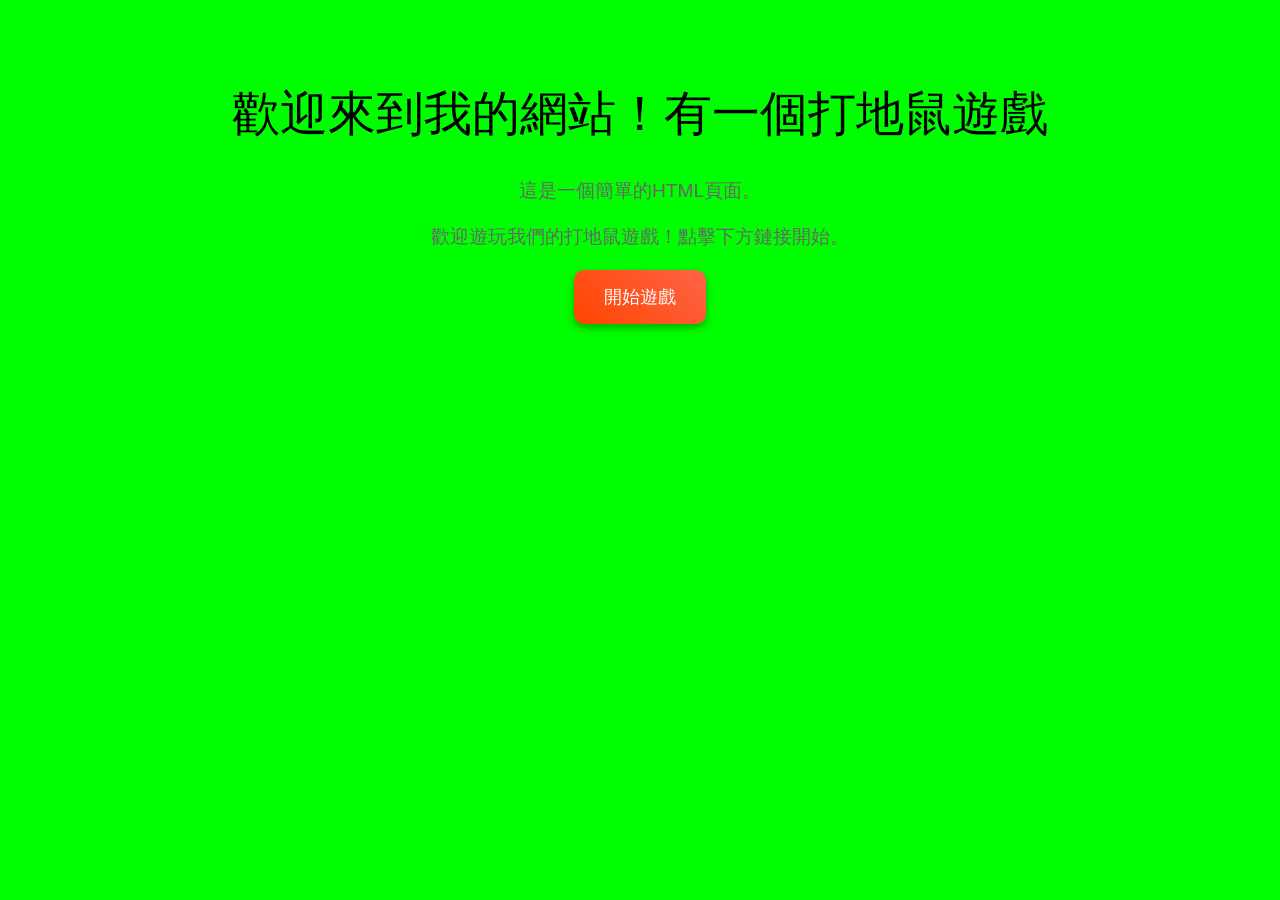
<file: index.html>
<!DOCTYPE html>
<html lang="zh-tw">
<head>
    <meta charset="UTF-8">
    <title>首頁</title>
    <link rel="stylesheet" href="style.css">


<body>
    <h1>歡迎來到我的網站！有一個打地鼠遊戲</h1>
    <p>這是一個簡單的HTML頁面。</p>
    <p>歡迎遊玩我們的打地鼠遊戲！點擊下方鏈接開始。</p>
    <a href="game.html">開始遊戲</a>
</html>
</file>
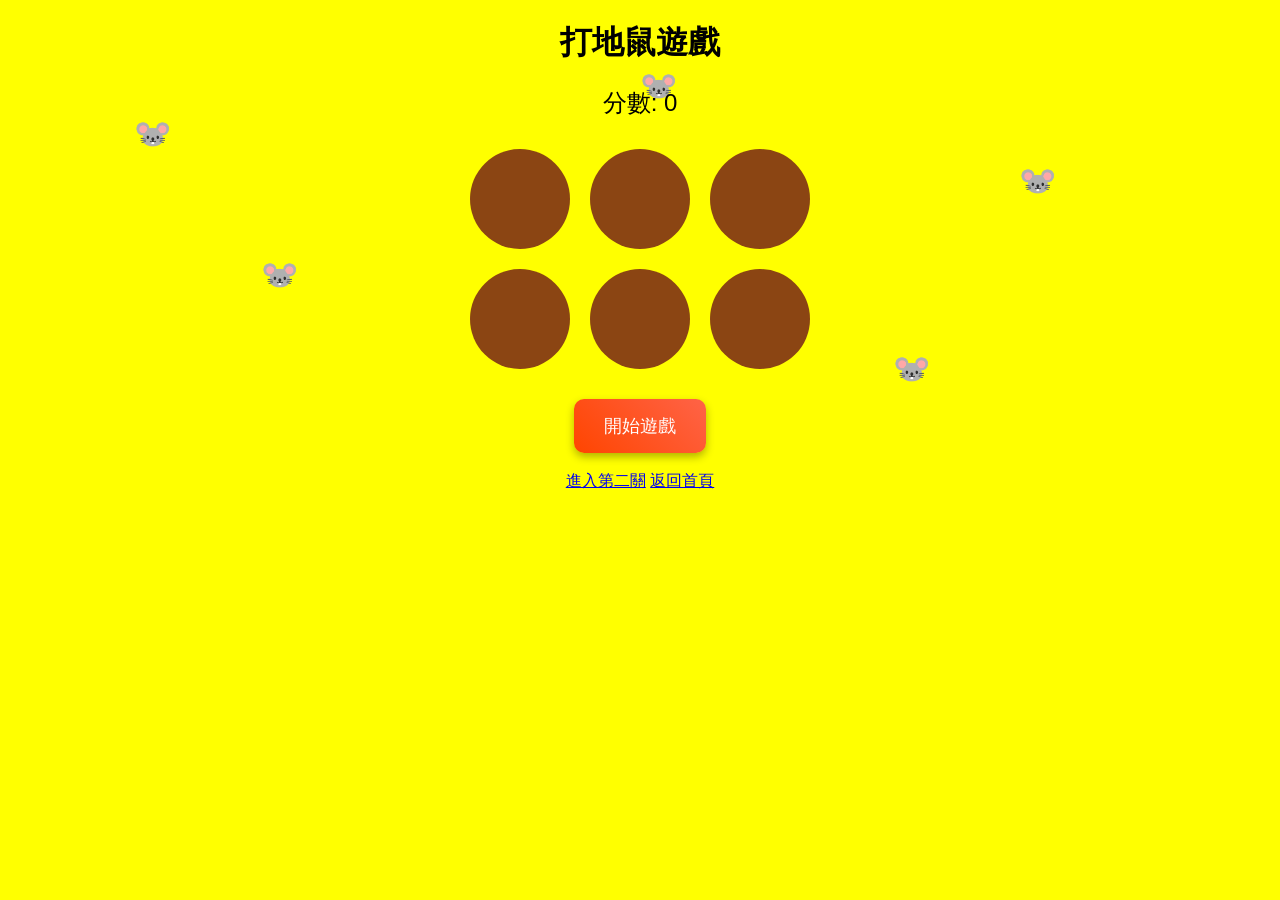
<file: game.html>
<!DOCTYPE html>
<html lang="zh-tw">
<head>
    <meta charset="UTF-8">
    <title>打地鼠遊戲</title>
    <style>
        body {
            font-family: Arial, sans-serif;
            text-align: center;
            background-color: #FFFF00;
            position: relative;
            overflow: hidden;
        }
        .game-container {
            margin: 20px auto;
            width: 400px;
        }
        .holes {
            display: flex;
            flex-wrap: wrap;
            justify-content: center;
        }
        .hole {
            width: 100px;
            height: 100px;
            margin: 10px;
            background-color: #8B4513;
            border-radius: 50%;
            position: relative;
            overflow: hidden;
        }
        .mole {
            width: 80px;
            height: 80px;
            position: absolute;
            bottom: -80px;
            display: flex;
            justify-content: center;
            align-items: center;
            font-size: 50px;
            transition: bottom 0.3s ease;
        }
        .score {
            font-size: 24px;
            margin: 20px;
        }
        .hole.up .mole {
            display: block;
            bottom: 0;
        }
        button {
            padding: 15px 30px;
            font-size: 18px;
            background: linear-gradient(45deg, #FF4500, #FF6347);
            color: white;
            border: none;
            border-radius: 10px;
            cursor: pointer;
            box-shadow: 0 4px 8px rgba(0,0,0,0.3);
            transition: all 0.3s ease;
        }
        button:hover {
            background: linear-gradient(45deg, #FF6347, #FF4500);
            transform: scale(1.1);
            box-shadow: 0 6px 12px rgba(0,0,0,0.4);
        }
        button:active {
            transform: scale(0.95);
            box-shadow: 0 2px 4px rgba(0,0,0,0.2);
        }
        .running-mole {
            position: absolute;
            font-size: 30px;
            animation: runAround 8s linear infinite;
            z-index: -1;
        }
        .running-mole:nth-child(1) { animation-delay: 0s; left: 10%; top: 20%; }
        .running-mole:nth-child(2) { animation-delay: 2s; left: 20%; top: 50%; }
        .running-mole:nth-child(3) { animation-delay: 4s; left: 50%; top: 10%; }
        .running-mole:nth-child(4) { animation-delay: 6s; left: 70%; top: 70%; }
        .running-mole:nth-child(5) { animation-delay: 1s; left: 80%; top: 30%; }
        @keyframes runAround {
            0% { transform: translate(0, 0); }
            25% { transform: translate(50vw, 0); }
            50% { transform: translate(50vw, 50vh); }
            75% { transform: translate(0, 50vh); }
            100% { transform: translate(0, 0); }
        }
    </style>
</head>
<body>
    <div class="background-moles">
        <div class="running-mole">🐭</div>
        <div class="running-mole">🐭</div>
        <div class="running-mole">🐭</div>
        <div class="running-mole">🐭</div>
        <div class="running-mole">🐭</div>
    </div>
    <h1>打地鼠遊戲</h1>
    <div class="score">分數: <span id="score">0</span></div>
    <div class="game-container">
        <div class="holes">
            <div class="hole" id="hole1">
                <div class="mole" id="mole1">🐭</div>
            </div>
            <div class="hole" id="hole2">
                <div class="mole" id="mole2">🐭</div>
            </div>
            <div class="hole" id="hole3">
                <div class="mole" id="mole3">🐭</div>
            </div>
            <div class="hole" id="hole4">
                <div class="mole" id="hole4">
                    <div class="mole" id="mole4"></div>
                </div>
            </div>
            <div class="hole" id="hole5">
                <div class="mole" id="mole4">🐭</div>
            </div>
            <div class="hole" id="hole6">
                <div class="mole" id="mole6">🐭</div>
            </div>
        </div>
    </div>
    <button id="start">開始遊戲</button>
    <br><br>
    <a href="level2.html">進入第二關</a>
    <a href="index.html">返回首頁</a>
    <script>
        const holes = document.querySelectorAll('.hole');
        const moles = document.querySelectorAll('.mole');
        const scoreDisplay = document.getElementById('score');
        const startButton = document.getElementById('start');
        let score = 0;
        let timeUp = false;
        let lastHole;

        function randomTime(min, max) {
            return Math.round(Math.random() * (max - min) + min);
        }

        function randomHole(holes) {
            const idx = Math.floor(Math.random() * holes.length);
            const hole = holes[idx];
            if (hole === lastHole) {
                return randomHole(holes);
            }
            lastHole = hole;
            return hole;
        }

        function peep() {
            const time = randomTime(200, 1000);
            const hole = randomHole(holes);
            hole.classList.add('up');
            setTimeout(() => {
                hole.classList.remove('up');
                if (!timeUp) peep();
            }, time);
        }

        function startGame() {
            score = 0;
            scoreDisplay.textContent = 0;
            timeUp = false;
            peep();
            setTimeout(() => timeUp = true, 10000);
        }

        function bonk(e) {
            if (!e.isTrusted) return; // 防止作弊
            score++;
            this.classList.remove('up');
            scoreDisplay.textContent = score;
        }

        moles.forEach(mole => mole.addEventListener('click', bonk));

        startButton.addEventListener('click', startGame);
    </script>
</body>
</html>
</file>
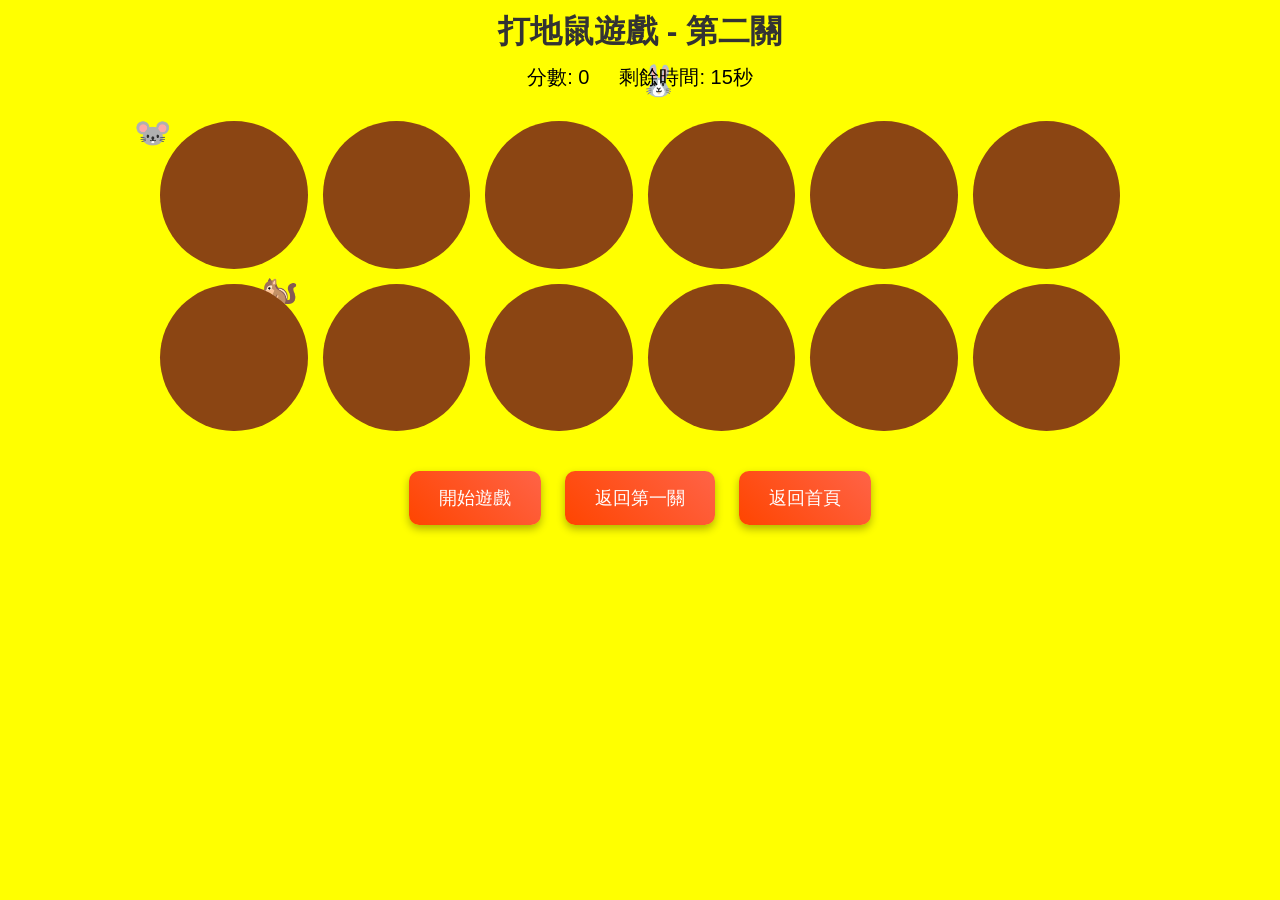
<file: level2.html>
<!DOCTYPE html>
<html lang="zh-tw">
<head>
    <meta charset="UTF-8">
    <title>打地鼠遊戲 - 第二關</title>
    <style>
        body {
            font-family: Arial, sans-serif;
            text-align: center;
            background-color: #FFFF00;
            background-image: url('https://hips.hearstapps.com/hmg-prod/images/snapinsta-to-627721113-1494590322025806-5017587015740119321-n-69a9400228125.jpg?crop=0.608xw:0.366xh;0.219xw,0.343xh');
            background-size: auto;
            background-position: left bottom;
            background-repeat: no-repeat;
            background-attachment: fixed;
            position: relative;
            overflow: hidden;
        }
        h1 {
            color: #333;
            margin: 10px 0;
        }
        .game-info {
            display: flex;
            justify-content: center;
            gap: 30px;
            font-size: 20px;
            margin: 10px 0;
        }
        .game-container {
            margin: 10px auto;
            width: 90vw;
            max-width: 1000px;
        }
        .holes {
            display: grid;
            grid-template-columns: repeat(6, 1fr);
            gap: 15px;
            padding: 20px;
        }
        .hole {
            width: 100%;
            aspect-ratio: 1;
            background-color: #8B4513;
            border-radius: 50%;
            position: relative;
            overflow: hidden;
            cursor: pointer;
        }
        .creature {
            width: 70%;
            height: 70%;
            position: absolute;
            top: 50%;
            left: 50%;
            transform: translate(-50%, -50%) translateY(100px);
            display: flex;
            justify-content: center;
            align-items: center;
            font-size: 40px;
            transition: transform 0.3s ease;
        }
        .hole.up .creature {
            transform: translate(-50%, -50%) translateY(0);
        }
        button {
            padding: 15px 30px;
            font-size: 18px;
            background: linear-gradient(45deg, #FF4500, #FF6347);
            color: white;
            border: none;
            border-radius: 10px;
            cursor: pointer;
            box-shadow: 0 4px 8px rgba(0,0,0,0.3);
            transition: all 0.3s ease;
            margin: 10px;
        }
        button:hover {
            background: linear-gradient(45deg, #FF6347, #FF4500);
            transform: scale(1.1);
            box-shadow: 0 6px 12px rgba(0,0,0,0.4);
        }
        button:active {
            transform: scale(0.95);
            box-shadow: 0 2px 4px rgba(0,0,0,0.2);
        }
        a {
            display: inline-block;
            padding: 15px 30px;
            font-size: 18px;
            background: linear-gradient(45deg, #FF4500, #FF6347);
            color: white;
            text-decoration: none;
            border-radius: 10px;
            cursor: pointer;
            box-shadow: 0 4px 8px rgba(0,0,0,0.3);
            transition: all 0.3s ease;
            margin: 10px;
        }
        a:hover {
            background: linear-gradient(45deg, #FF6347, #FF4500);
            transform: scale(1.1);
            box-shadow: 0 6px 12px rgba(0,0,0,0.4);
        }
        .running-mole {
            position: absolute;
            font-size: 30px;
            animation: runAround 8s linear infinite;
            z-index: -1;
        }
        .running-mole:nth-child(1) { animation-delay: 0s; left: 10%; top: 20%; }
        .running-mole:nth-child(2) { animation-delay: 2s; left: 20%; top: 50%; }
        .running-mole:nth-child(3) { animation-delay: 4s; left: 50%; top: 10%; }
        @keyframes runAround {
            0% { transform: translate(0, 0); }
            25% { transform: translate(50vw, 0); }
            50% { transform: translate(50vw, 50vh); }
            75% { transform: translate(0, 50vh); }
            100% { transform: translate(0, 0); }
        }
        .distraction {
            position: fixed;
            bottom: 20px;
            right: 20px;
            display: flex;
            align-items: center;
            gap: 15px;
            z-index: 100;
            animation: popIn 0.3s ease, popOut 0.3s ease 2.7s;
        }
        .distraction-emoji {
            font-size: 80px;
        }
        .distraction-message {
            padding: 15px 20px;
            background-color: white;
            border: 3px solid #333;
            border-radius: 15px;
            font-size: 18px;
            font-weight: bold;
            color: #FF4500;
            max-width: 250px;
            white-space: normal;
            box-shadow: 0 4px 8px rgba(0,0,0,0.2);
        }
        @keyframes popIn {
            0% { transform: scale(0); }
            100% { transform: scale(1); }
        }
        @keyframes popOut {
            0% { transform: scale(1); }
            100% { transform: scale(0); }
        }
    </style>
</head>
<body>
    <div class="background-moles">
        <div class="running-mole">🐭</div>
        <div class="running-mole">🐿️</div>
        <div class="running-mole">🐰</div>
    </div>
    <h1>打地鼠遊戲 - 第二關</h1>
    <div class="game-info">
        <div>分數: <span id="score">0</span></div>
        <div>剩餘時間: <span id="timer">15</span>秒</div>
    </div>
    <div class="game-container">
        <div class="holes" id="holesContainer"></div>
    </div>
    <button id="start">開始遊戲</button>
    <a href="game.html">返回第一關</a>
    <a href="index.html">返回首頁</a>

    <script>
        const holesContainer = document.getElementById('holesContainer');
        const scoreDisplay = document.getElementById('score');
        const timerDisplay = document.getElementById('timer');
        const startButton = document.getElementById('start');
        let score = 0;
        let timeLeft = 15;
        let gameActive = false;
        let lastHole;
        const creatures = ['🐭', '🐿️', '🐿️', '🐿️', '🐰']; // 更多花栗鼠，兔子較少
        const distractions = [
            '快去洗澡啦，別再玩了！',
            '媽媽要你去寫功課！',
            '農夫說今天工作還沒做完呢',
            '別玩了，要睡覺了！',
            '趕緊來幫忙做家事啦！'
        ];

        // 創建12個洞
        for (let i = 0; i < 12; i++) {
            const hole = document.createElement('div');
            hole.className = 'hole';
            hole.id = `hole${i}`;
            const creature = document.createElement('div');
            creature.className = 'creature';
            creature.textContent = '🐭';
            hole.appendChild(creature);
            hole.addEventListener('click', bonk);
            holesContainer.appendChild(hole);
        }

        const holes = document.querySelectorAll('.hole');

        function randomTime(min, max) {
            return Math.round(Math.random() * (max - min) + min);
        }

        function randomHole() {
            const idx = Math.floor(Math.random() * holes.length);
            const hole = holes[idx];
            if (hole === lastHole) {
                return randomHole();
            }
            lastHole = hole;
            return hole;
        }

        function getRandomCreature() {
            return creatures[Math.floor(Math.random() * creatures.length)];
        }

        function peep() {
            if (!gameActive) return;
            const time = randomTime(400, 1200);
            const hole = randomHole();
            const creature = hole.querySelector('.creature');
            creature.textContent = getRandomCreature();
            hole.classList.add('up');
            
            setTimeout(() => {
                hole.classList.remove('up');
                if (gameActive) setTimeout(peep, randomTime(200, 600));
            }, time);
        }

        function bonk(e) {
            if (!e.isTrusted || !gameActive) return;
            
            const creature = this.querySelector('.creature');
            const creatureType = creature.textContent;
            
            // 兔子得分更高
            if (creatureType === '🐰') {
                score += 5;
            } else {
                score += 1;
            }
            
            this.classList.remove('up');
            scoreDisplay.textContent = score;
        }

        function showDistraction() {
            if (!gameActive) return;
            const distraction = document.createElement('div');
            distraction.className = 'distraction';
            
            const emoji = document.createElement('div');
            emoji.className = 'distraction-emoji';
            emoji.textContent = '👩'; // 媽媽emoji
            
            const message = document.createElement('div');
            message.className = 'distraction-message';
            message.textContent = distractions[Math.floor(Math.random() * distractions.length)];
            
            distraction.appendChild(emoji);
            distraction.appendChild(message);
            document.body.appendChild(distraction);
            setTimeout(() => distraction.remove(), 3000);
        }

        function startGame() {
            score = 0;
            timeLeft = 15;
            gameActive = true;
            scoreDisplay.textContent = 0;
            timerDisplay.textContent = 15;
            startButton.disabled = true;
            
            peep();
            
            const timerInterval = setInterval(() => {
                timeLeft--;
                timerDisplay.textContent = timeLeft;
                
                if (timeLeft % 5 === 0 && timeLeft > 0) {
                    showDistraction();
                }
                
                if (timeLeft <= 0) {
                    clearInterval(timerInterval);
                    gameActive = false;
                    startButton.disabled = false;
                    alert(`遊戲結束！\n最終得分: ${score}`);
                }
            }, 1000);
        }

        startButton.addEventListener('click', startGame);
    </script>
</body>
</html>
</file>
<file: style.css>
body {
    background-color: #00FF00;
    font-family: 'Helvetica Neue', sans-serif;
    margin: 0;
    padding: 50px;
    color: #333;
}
h1 {
    color: #000;
    text-align: center;
    font-weight: 300;
    font-size: 3em;
}
p {
    color: #666;
    text-align: center;
    font-size: 1.2em;
}
a, button {
    padding: 15px 30px;
    font-size: 18px;
    background: linear-gradient(45deg, #FF4500, #FF6347);
    color: white;
    border: none;
    border-radius: 10px;
    cursor: pointer;
    box-shadow: 0 4px 8px rgba(0,0,0,0.3);
    transition: all 0.3s ease;
    text-decoration: none;
    display: block;
    margin: 20px auto;
    width: fit-content;
}
a:hover, button:hover {
    background: linear-gradient(45deg, #FF6347, #FF4500);
    transform: scale(1.1);
    box-shadow: 0 6px 12px rgba(0,0,0,0.4);
}
a:active, button:active {
    transform: scale(0.95);
    box-shadow: 0 2px 4px rgba(0,0,0,0.2);
}
</file>
